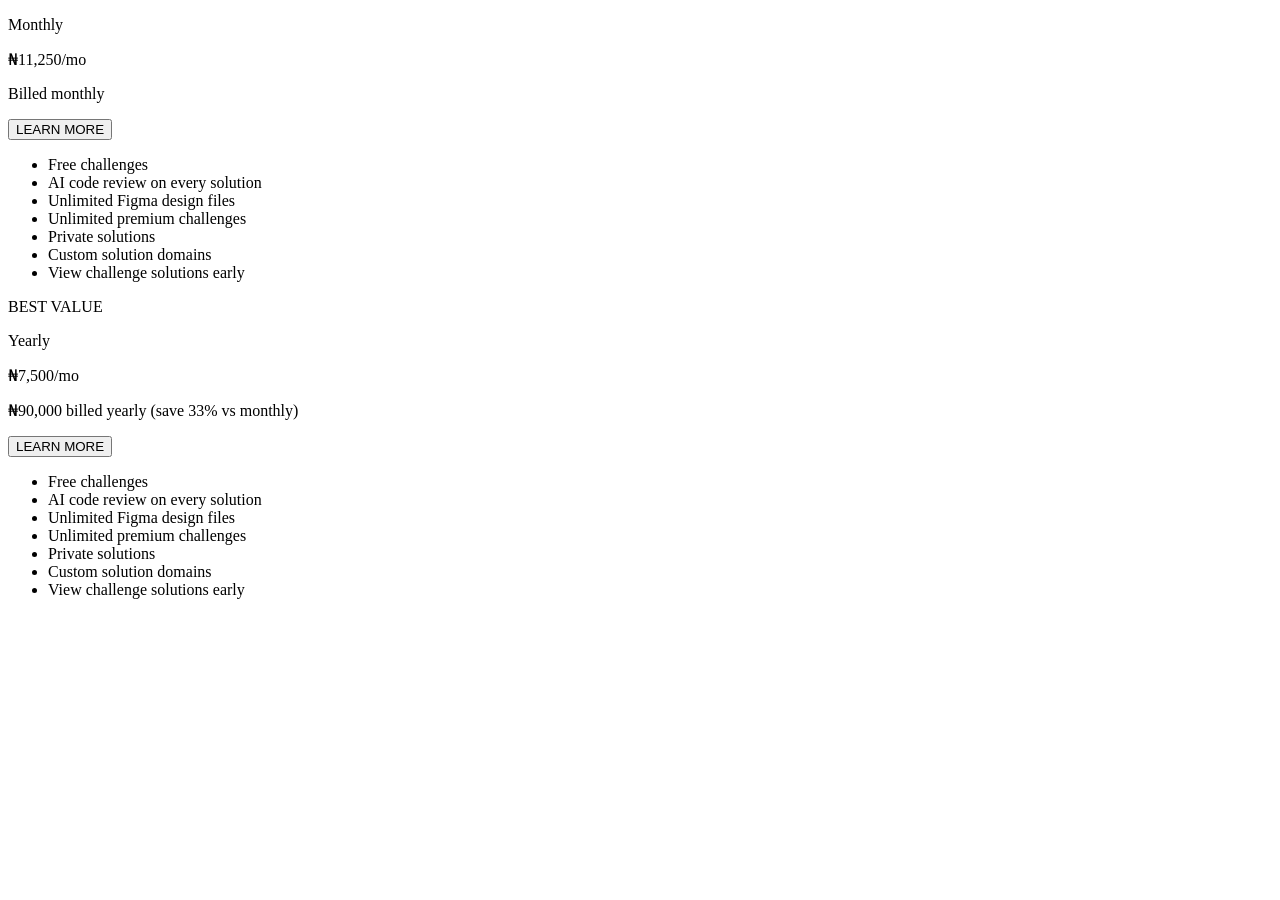
<file: template/u.html>
<!doctype html>
<html lang="en">
  <head>
    <meta charset="UTF-8" />
    <meta name="viewport" content="width=device-width, initial-scale=1.0" />
    <title>Document</title>
  </head>
  <body>
    <section>
      <div>
        <div>
          <p>Monthly</p>
          <p>&#8358;11,250/mo</p>
          <p>Billed monthly</p>
          <button>LEARN MORE</button>
          <ul>
             <li class="li">Free challenges</li>
          <li class="libold">AI code review on every solution</li>
          <li class="libold">Unlimited Figma design files</li>
          <li class="libold">Unlimited premium challenges</li>
          <li class="li">Private solutions</li>
          <li class="li">Custom solution domains</li>
          <li class="li">View challenge solutions early</li>
          </ul>
        </div>
        <div>
<p> BEST VALUE</p>
<p>Yearly</p>
<p>₦7,500/mo</p>
<p>₦90,000 billed yearly (save 33% vs monthly)</p>
          <button>LEARN MORE</button>
          <ul>
             <li class="li">Free challenges</li>
          <li class="libold">AI code review on every solution</li>
          <li class="libold">Unlimited Figma design files</li>
          <li class="libold">Unlimited premium challenges</li>
          <li class="li">Private solutions</li>
          <li class="li">Custom solution domains</li>
          <li class="li">View challenge solutions early</li>
          </ul>
        </div>
      </div>
    </section>                                                                                                
  </body>
</html>
</file>
